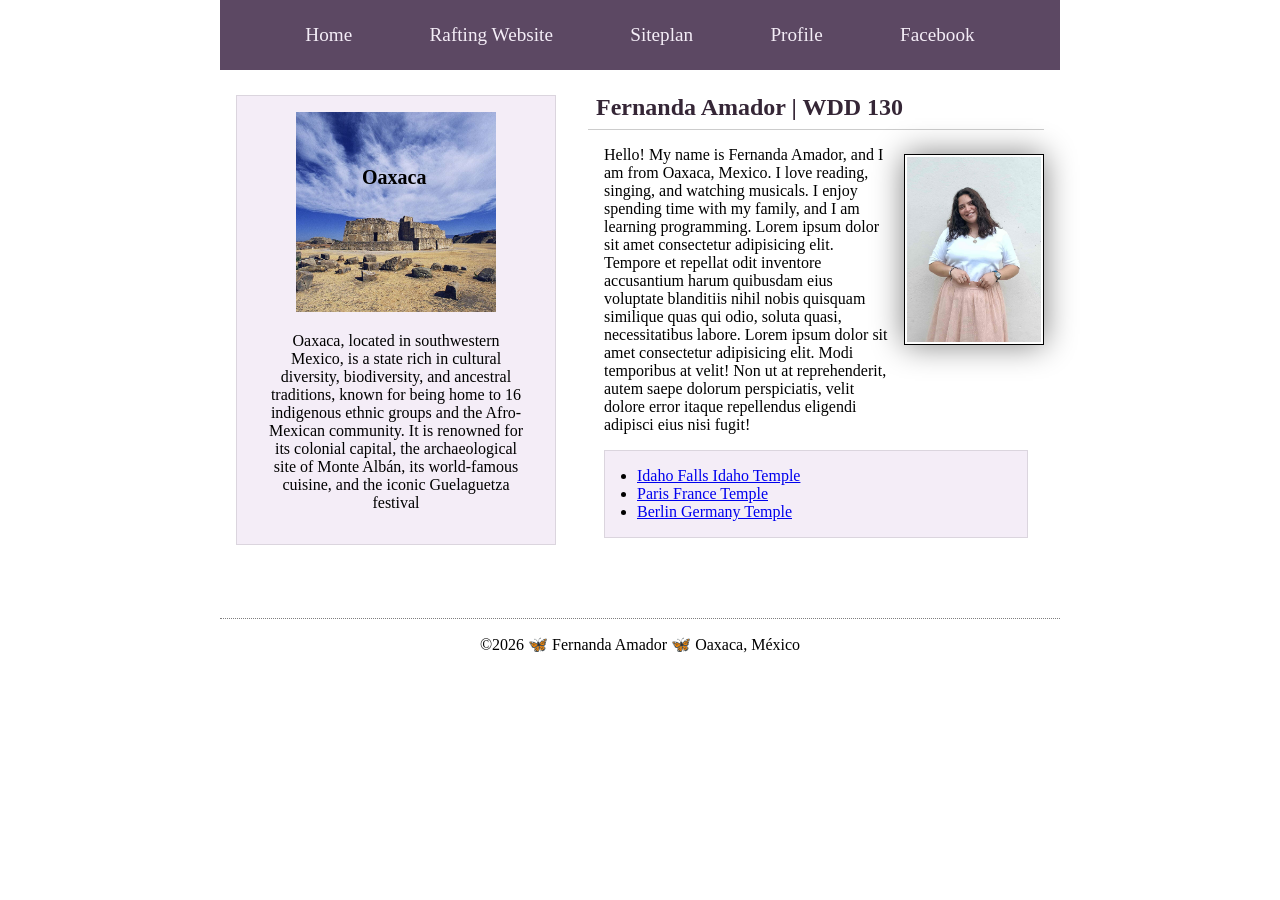
<file: index.html>
<!-- 19 March 2026 -->
<!DOCTYPE html>
<html lang="en-US">

<head>
    <meta charset="UTF-8">
    <meta name="viewport" content="width=device-width, initial-scale=1.0">
    <title>Fernanda Amador Solano | WDD 130</title>
    <meta name="description"
      content="Fernanda Amador Solano's WDD 130 course homepage showcasing HTML practice, web development projects, and learning progress.">
    <meta name="author" content="Fernanda Amador Solano">
    <link rel="stylesheet" href="styles/styles.css">
</head>

<body>
    <header>
        <nav>
            <a href="#">Home</a>
            <a href="wwr/">Rafting Website</a>
            <a href="wwr/site-plan-rafting.html">Siteplan</a>
            <a href="https://www.linkedin.com/in/fernanda-amador-solano-im/">Profile</a>
            <a href="https://www.facebook.com/fer.amador2508"> Facebook </a>
        </nav>
    </header>

    <div class="grid">
        <main>
            <h1>Fernanda Amador | WDD 130</h1>
            <img src="images/profile2.jpg" alt="Hello, my name is Fernanda Amador" width="200">
            <p>Hello! My name is Fernanda Amador, and I am from Oaxaca, Mexico. I love reading,
                singing,
                and watching musicals. I enjoy spending time with my family, and I am learning
                programming. Lorem ipsum dolor sit amet consectetur adipisicing elit. Tempore et
                repellat odit inventore accusantium harum quibusdam eius voluptate blanditiis nihil
                nobis quisquam similique quas qui odio, soluta quasi, necessitatibus labore. Lorem
                ipsum
                dolor sit amet consectetur adipisicing elit. Modi temporibus at velit! Non ut at
                reprehenderit, autem saepe dolorum perspiciatis, velit dolore error itaque
                repellendus
                eligendi adipisci eius nisi fugit!
            </p>
            <ul class="box indent">
                <li><a href="https://www.churchofjesuschrist.org/temples/details/idaho-falls-idaho-temple?lang=eng"
                      target="_blank">Idaho Falls Idaho Temple</a></li>
                <li><a href="https://www.churchofjesuschrist.org/temples/details/paris-france-temple"
                      target="_blank">Paris France Temple</a></li>
                <li><a href="https://www.churchofjesuschrist.org/temples/details/lima-peru-los-olivos-temple"
                      target="_blank">Berlin Germany Temple</a></li>
            </ul>
        </main>

        <aside class="box">
            <h2>Oaxaca</h2>
            <img src="./images/state.jpg" alt="Oaxaca de Juarez">
            <p>Oaxaca, located in southwestern Mexico, is a state rich in cultural diversity,
                biodiversity, and ancestral traditions, known for being home to 16 indigenous ethnic
                groups and the Afro-Mexican community. It is renowned for its colonial capital, the
                archaeological site of Monte Albán, its world-famous cuisine, and the iconic
                Guelaguetza
                festival</p>
        </aside>
    </div>
    <footer>
        <p>©️2026 🦋 Fernanda Amador 🦋 Oaxaca, México </p>
    </footer>

</body>

</html>
</file>
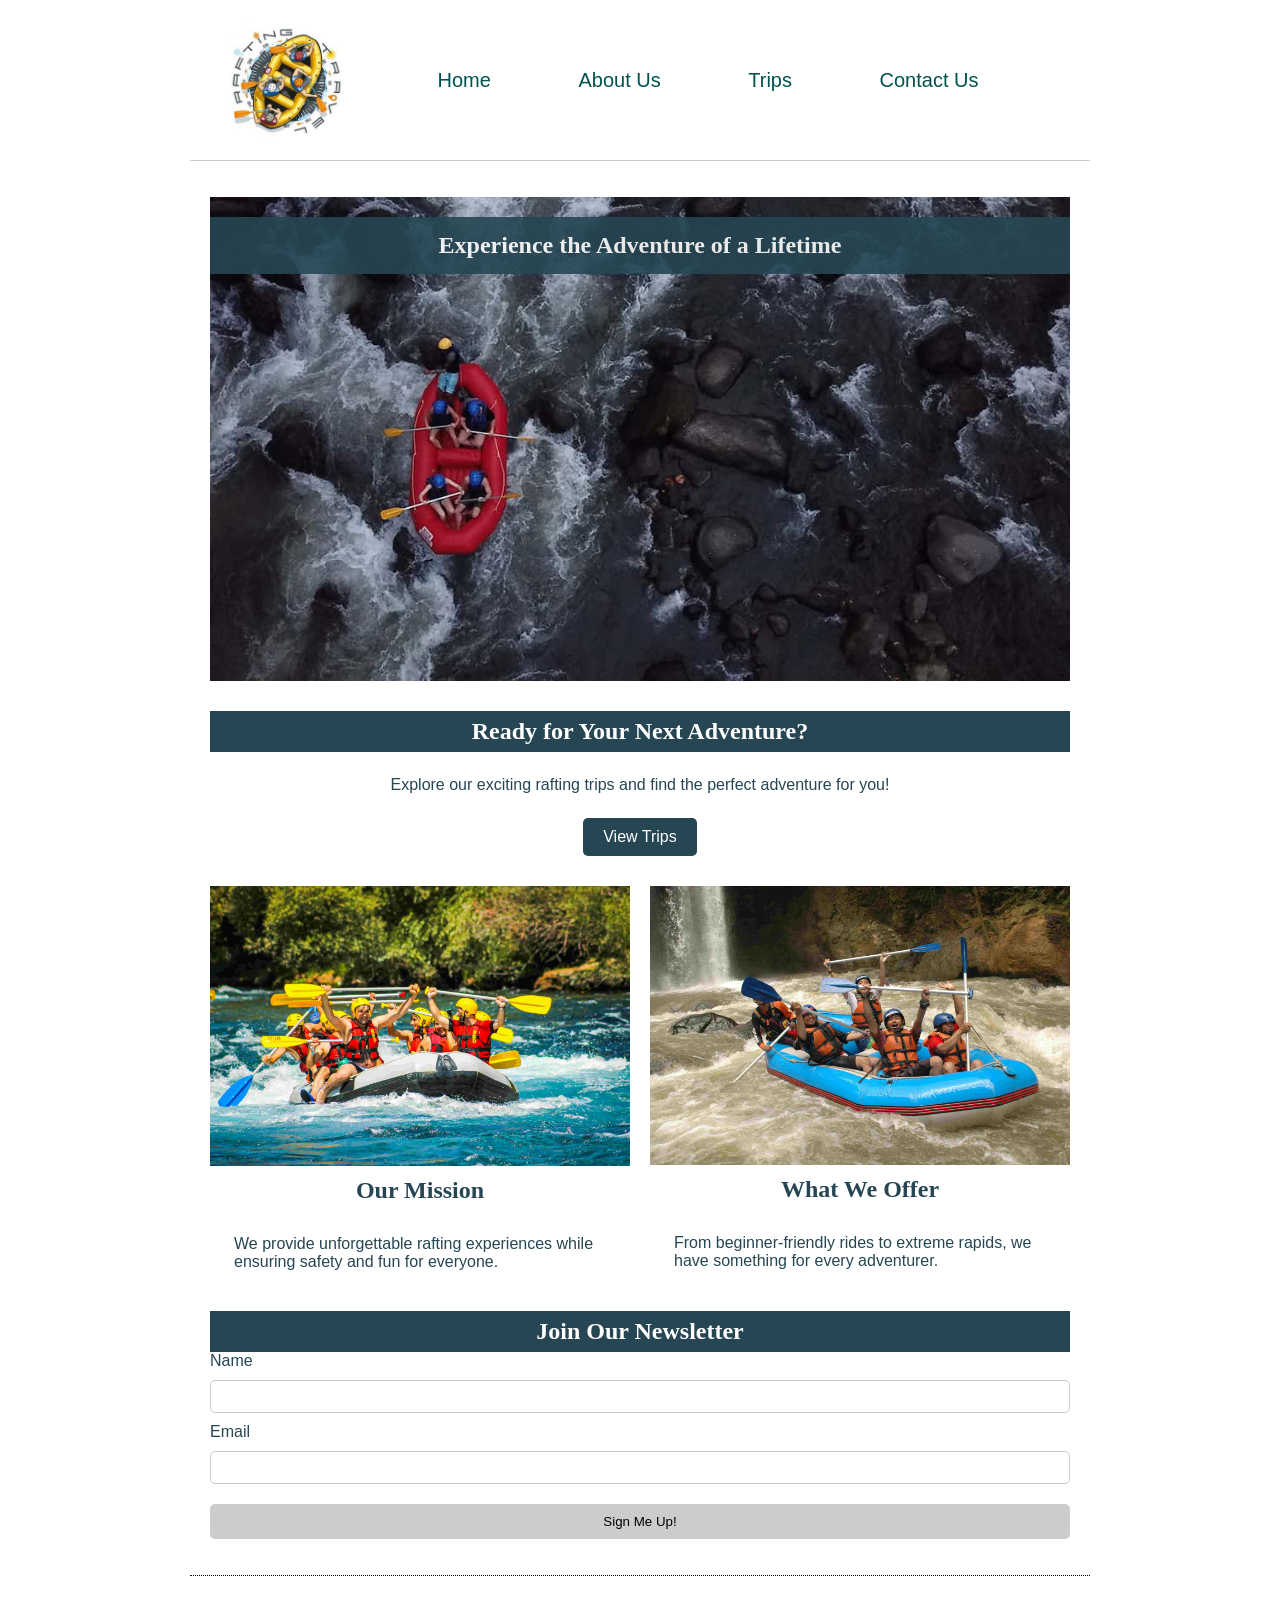
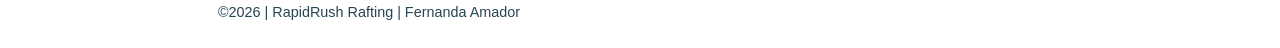
<file: wwr/index.html>
<!DOCTYPE html>
<html lang="en">
<head>
    <meta charset="UTF-8">
    <meta name="viewport" content="width=device-width, initial-scale=1.0">
    <meta name="description" content="Experience thrilling white water rafting adventures with RapidRush Rafting. Book your trip today!">
    <meta name="author" content="Fernanda Amador">
    <title>Home | RapidRush Rafting</title>
    <link rel="stylesheet" href="styles/rafting.css">
</head>

<body>

<header>
    <img src="images/logo.jpg" alt="Rafting Logo">
    <nav>
        <a href="index.html">Home</a>
        <a href="about.html">About Us</a>
        <a href="trips.html">Trips</a>
        <a href="contact.html">Contact Us</a>
    </nav>
</header>

<main>


    <section class="hero">
        <img src="images/hero.jpg" alt="Rafting Adventure">
        <h1>Experience the Adventure of a Lifetime</h1>
    </section>

    <section class="cta">
        <h2>Ready for Your Next Adventure?</h2>
        <p>Explore our exciting rafting trips and find the perfect adventure for you!</p>
        <a href="trips.html" class="btn">View Trips</a>
    </section>

    <section class="grid-content">
        <div>
            <img src="images/rafting1.jpg" alt="Rafting Experience">
            <h3>Our Mission</h3>
            <p>We provide unforgettable rafting experiences while ensuring safety and fun for everyone.</p>
        </div>

        <div>
            <img src="images/rafting2.jpg" alt="Rafting Team">
            <h3>What We Offer</h3>
            <p>From beginner-friendly rides to extreme rapids, we have something for every adventurer.</p>
        </div>
    </section>

    <section class="newsletter">
        <h2>Join Our Newsletter</h2>
        <form>
            <label for="name">Name</label>
            <input type="text" id="name" name="name">

            <label for="email">Email</label>
            <input type="email" id="email" name="email">

            <button type="submit">Sign Me Up!</button>
        </form>
    </section>

</main>

<footer>
    <p>©️2026 | RapidRush Rafting | Fernanda Amador</p>
</footer>

</body>
</html>
</file>
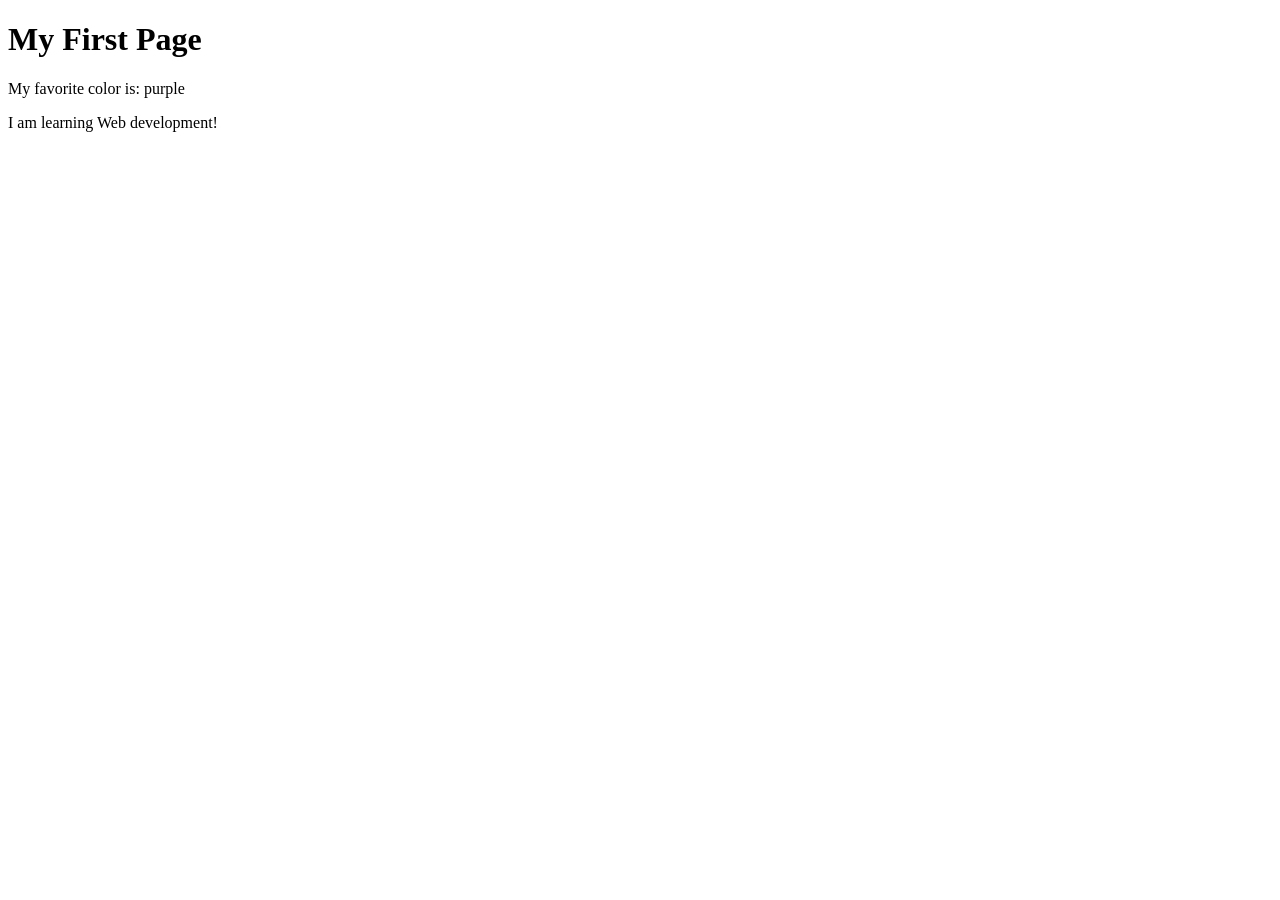
<file: week01/first-page.html>
<!DOCTYPE html>
<html lang="en">

<head>
    <meta charset="UTF-8">
    <meta name="viewport" content="width=device-width, initial-scale=1.0">
    <title>My First Page</title>
</head>

<body>
    <h1>My First Page</h1>
    <p>My favorite color is: purple</p>
    <p>I am learning Web development! </p>
</body>

</html>
</file>
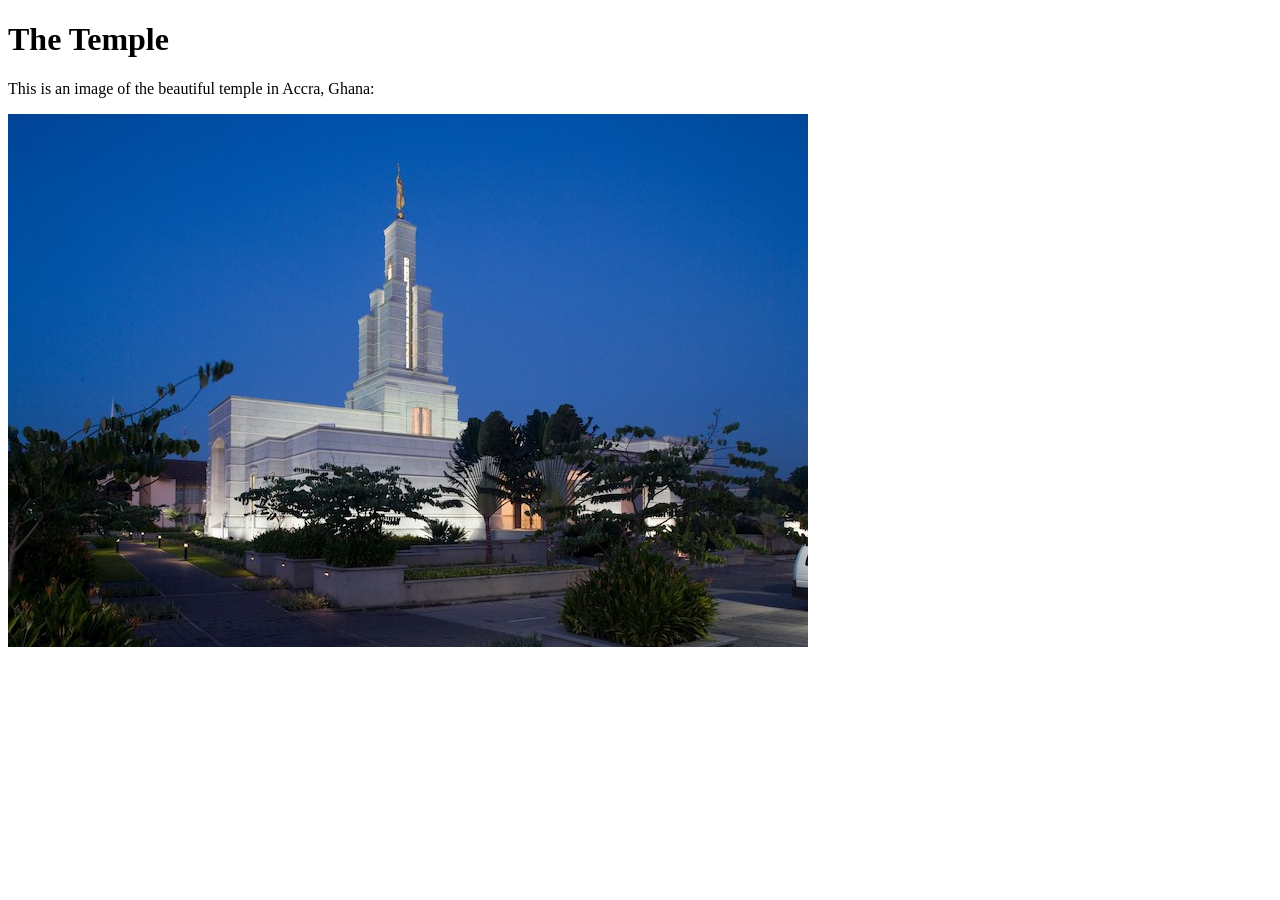
<file: week01/images-solution.html>
<!DOCTYPE html>
<html lang="en">
<head>
    <meta charset="UTF-8">
    <meta name="viewport" content="width=device-width, initial-scale=1.0">
    <title>Temple Image</title>
</head>
<body>
    <h1>The Temple</h1>
    <p>This is an image of the beautiful temple in Accra, Ghana:</p>
    <img src="images/temple-small.jpg" alt="The Accra Ghana Temple">
    
</body>
</html>
</file>
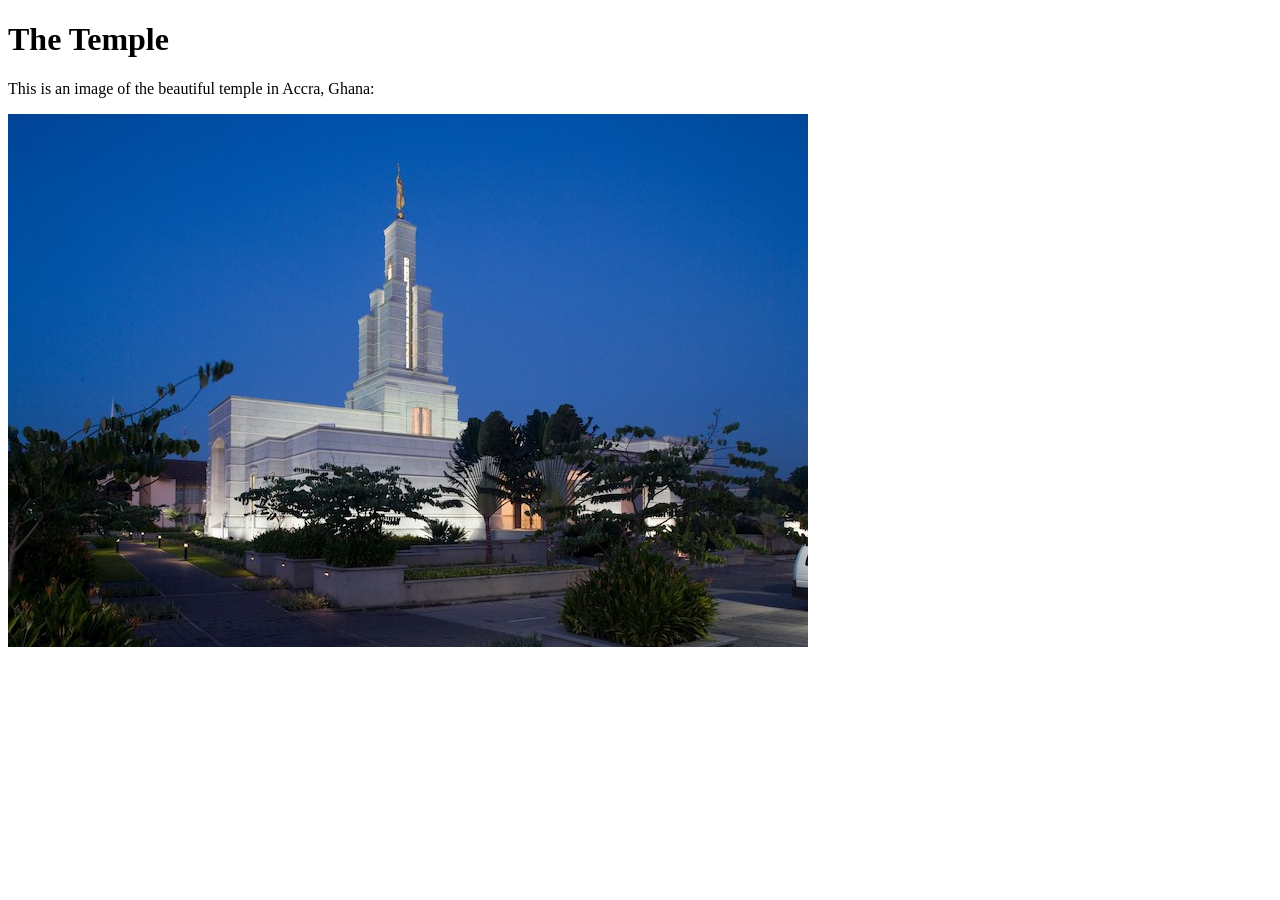
<file: week01/images.html>
<!DOCTYPE html>
<html lang="en">

<head>
    <meta charset="UTF-8">
    <meta name="viewport" content="width=device-width, initial-scale=1.0">
    <title>Temple Image</title>
</head>

<body>
    <h1>The Temple</h1>
    <p>This is an image of the beautiful temple in Accra, Ghana:</p>
    <img src="images/temple-small.jpg" alt="The Accra Ghana Temple">

</body>

</html>
</file>
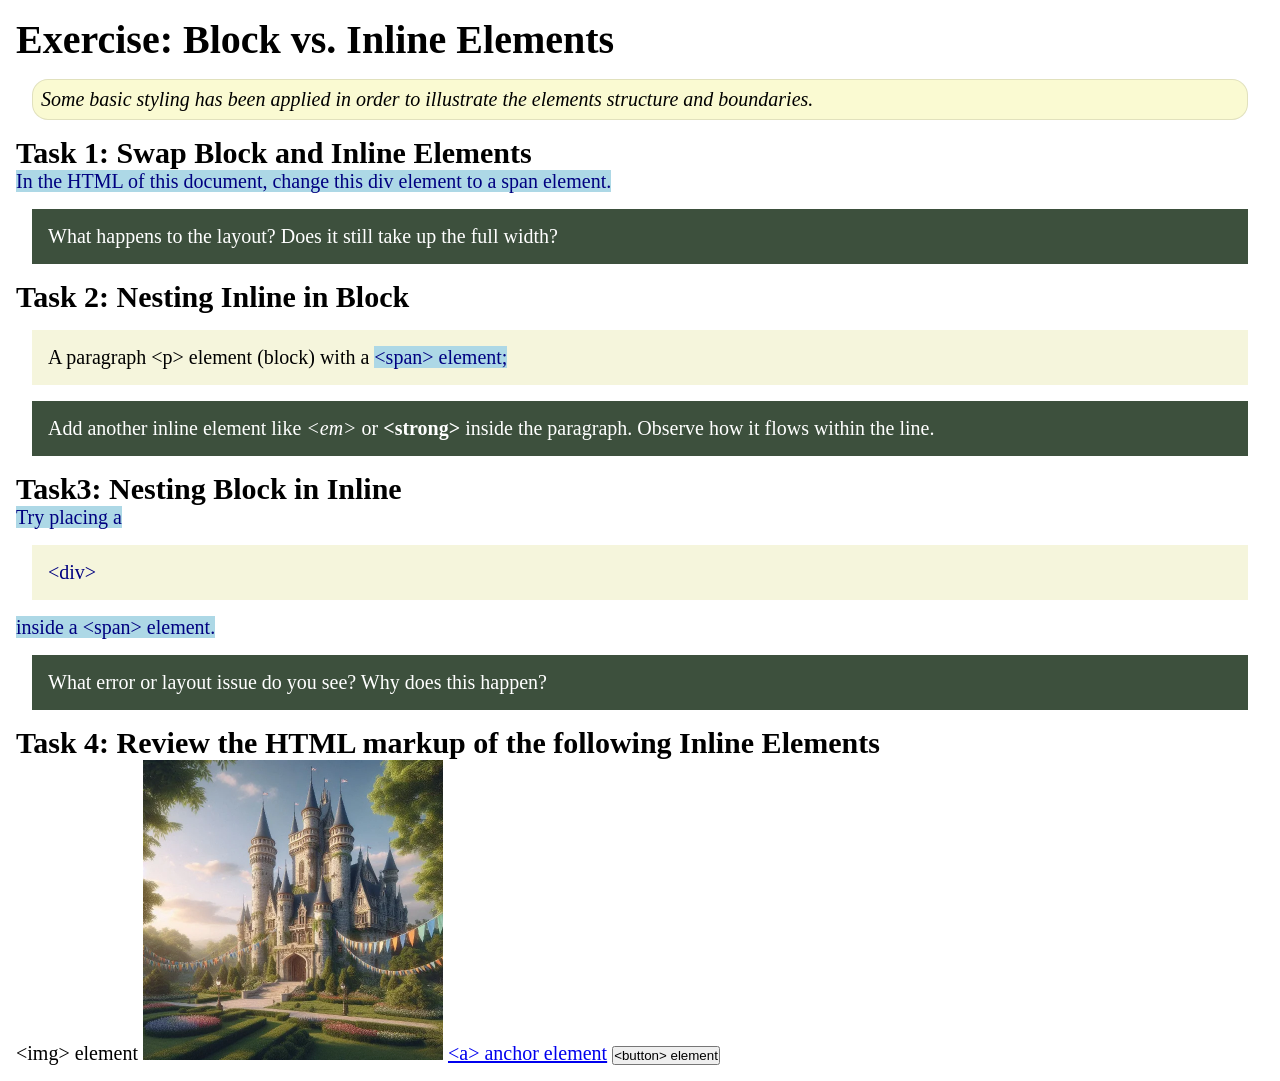
<file: week02/block-vs-inline.html>
<!DOCTYPE html>
<html lang="en">

<head>
    <meta charset="UTF-8">
    <meta name="viewport" content="width=device-width, initial-scale=1.0">
    <title>Exercise: Block vs. Inline Elements</title>
    <link rel="stylesheet" href="styles/block-vs-inline.css">
</head>

<body>
    <main>
        <h1>Exercise: Block vs. Inline Elements</h1>
        <p class="note">Some basic styling has been applied in order to illustrate the elements
            structure and
            boundaries.</p>

        <h2>Task 1: Swap Block and Inline Elements</h2>
        <span>In the HTML of this document, change this div element to a span element.</span>

        <p class="question">What happens to the layout? Does it still take up the full width?</p>

        <h2>Task 2: Nesting Inline in Block</h2>
        <p>A paragraph &lt;p&gt; element (block) with a <span>&lt;span&gt; element;</span></p>
        <p class="question">Add another inline element like <em>&lt;em&gt;</em> or
            <strong>&lt;strong&gt;</strong> inside the
            paragraph. Observe
            how it flows within the line.
        </p>

        <h2>Task3: Nesting Block in Inline</h2>
        <span>Try placing a <div>&lt;div&gt;</div> inside a &lt;span&gt; element.</span>
        <p class="question">What error or layout issue do you see? Why does this happen?</p>


        <h2>Task 4: Review the HTML markup of the following Inline Elements</h2>
        &lt;img&gt; element
        <img src="images/castle.webp" alt="placeholder image (images are inline)" width="300"
          height="300">
        <a href="https://churchofjesuschrist.org">&lt;a&gt; anchor element</a>
        <button type="button">&lt;button&gt; element</button>
    </main>
</body>

</html>
</file>
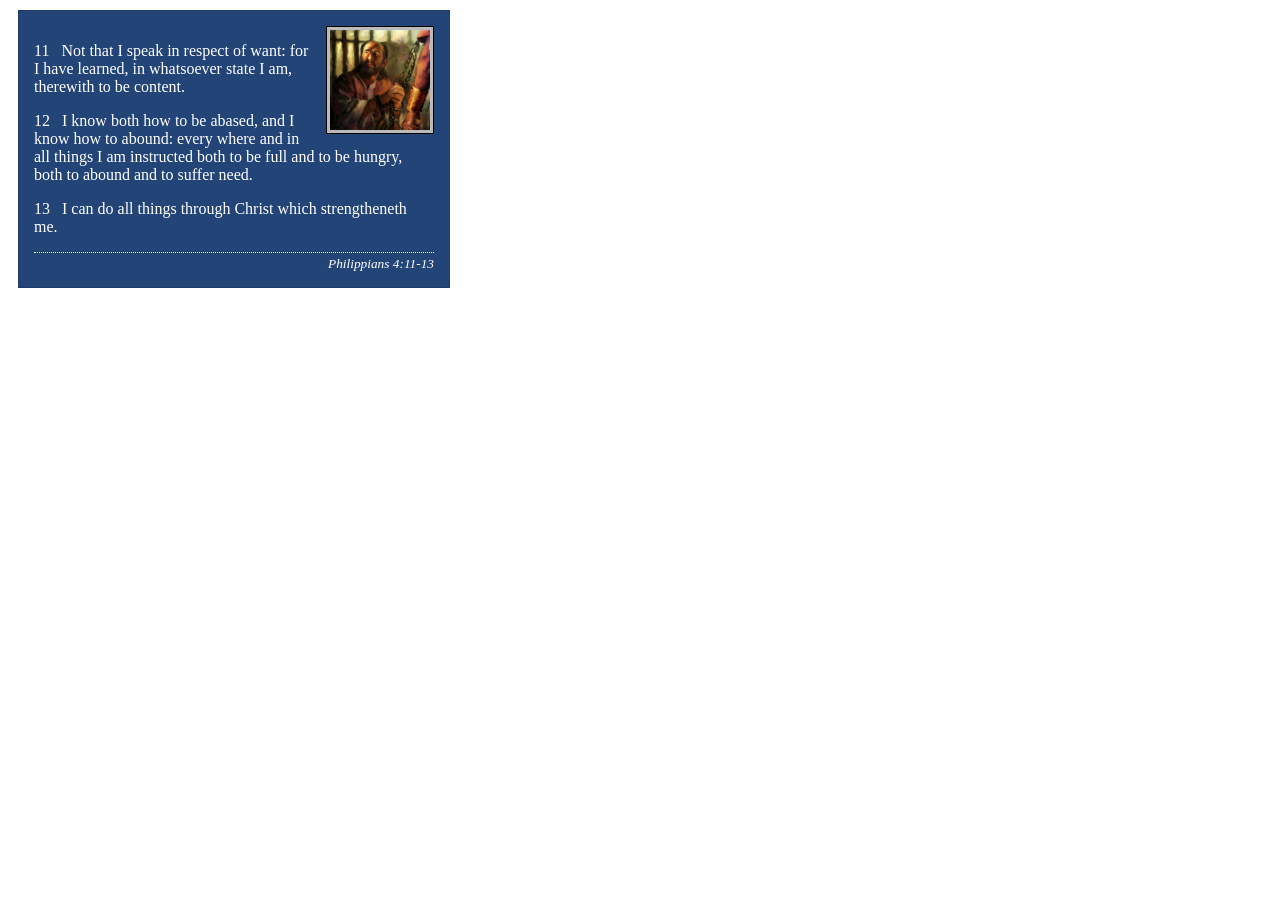
<file: week02/box-model-solution.html>
<!DOCTYPE html>
<html lang="en">
<head>
    <meta charset="UTF-8">
    <meta name="viewport" content="width=device-width, initial-scale=1.0">
    <title>Box Model Activity</title>
    <link rel="stylesheet" href="styles/box-model-solution.css">
</head>
<body>
    <main>
        <div class="callout">
            <img src="images/apostle-paul-imprisoned.webp" alt="Paul the Apostle - Imprisoned in Rome" width="200" height="200">
            <blockquote>
                <p>11 &nbsp; Not that I speak in respect of want: for I have learned, in whatsoever state I am, therewith to be content.</p>
                <p>12 &nbsp; I know both how to be abased, and I know how to abound: every where and in all things I am instructed both to be full and to be hungry, both to abound and to suffer need.</p>
                <p>13 &nbsp; I can do all things through Christ which strengtheneth me.</p>
            </blockquote>
            <cite>Philippians 4:11-13</cite>
        </div>
    </main>
</body>
</html>
</file>
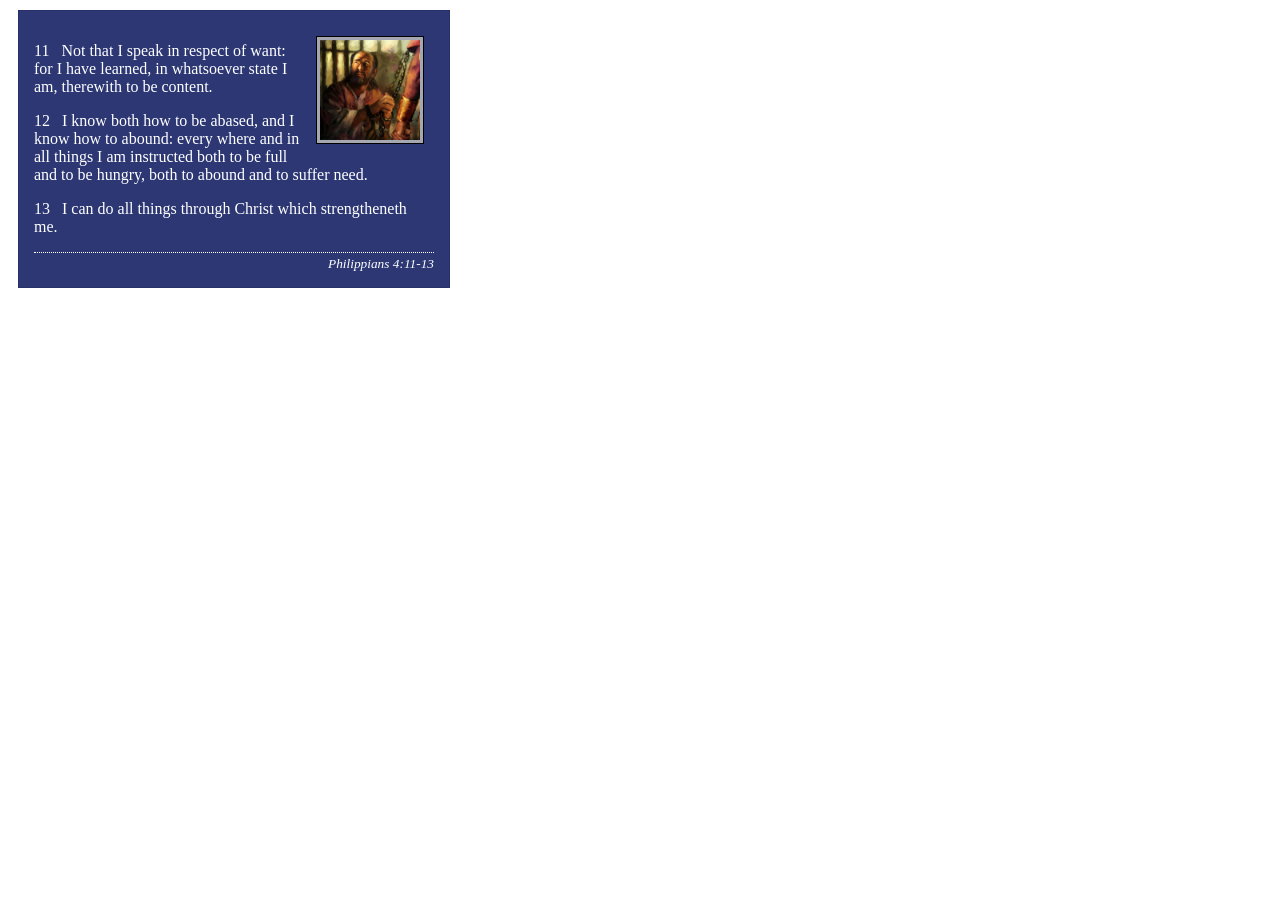
<file: week02/box-model.html>
<!DOCTYPE html>
<html lang="en">

<head>
    <link rel="stylesheet" href="styles/box-model.css">
    <meta charset="UTF-8">
    <meta name="viewport" content="width=device-width, initial-scale=1.0">
    <title>Box Model Activity</title>
</head>

<body>
    <main>
        <div class="callout">
            <img src="images/apostle-paul-imprisoned.webp"
              alt="Paul the Apostle - Imprisoned in Rome" width="200" height="200">
            <blockquote>
                <p>11 &nbsp; Not that I speak in respect of want: for I have learned, in whatsoever
                    state I am, therewith to be content.</p>
                <p>12 &nbsp; I know both how to be abased, and I know how to abound: every where and
                    in all things I am instructed both to be full and to be hungry, both to abound
                    and to suffer need.</p>
                <p>13 &nbsp; I can do all things through Christ which strengtheneth me.</p>
            </blockquote>
            <cite>Philippians 4:11-13</cite>
        </div>
    </main>
</body>

</html>
</file>
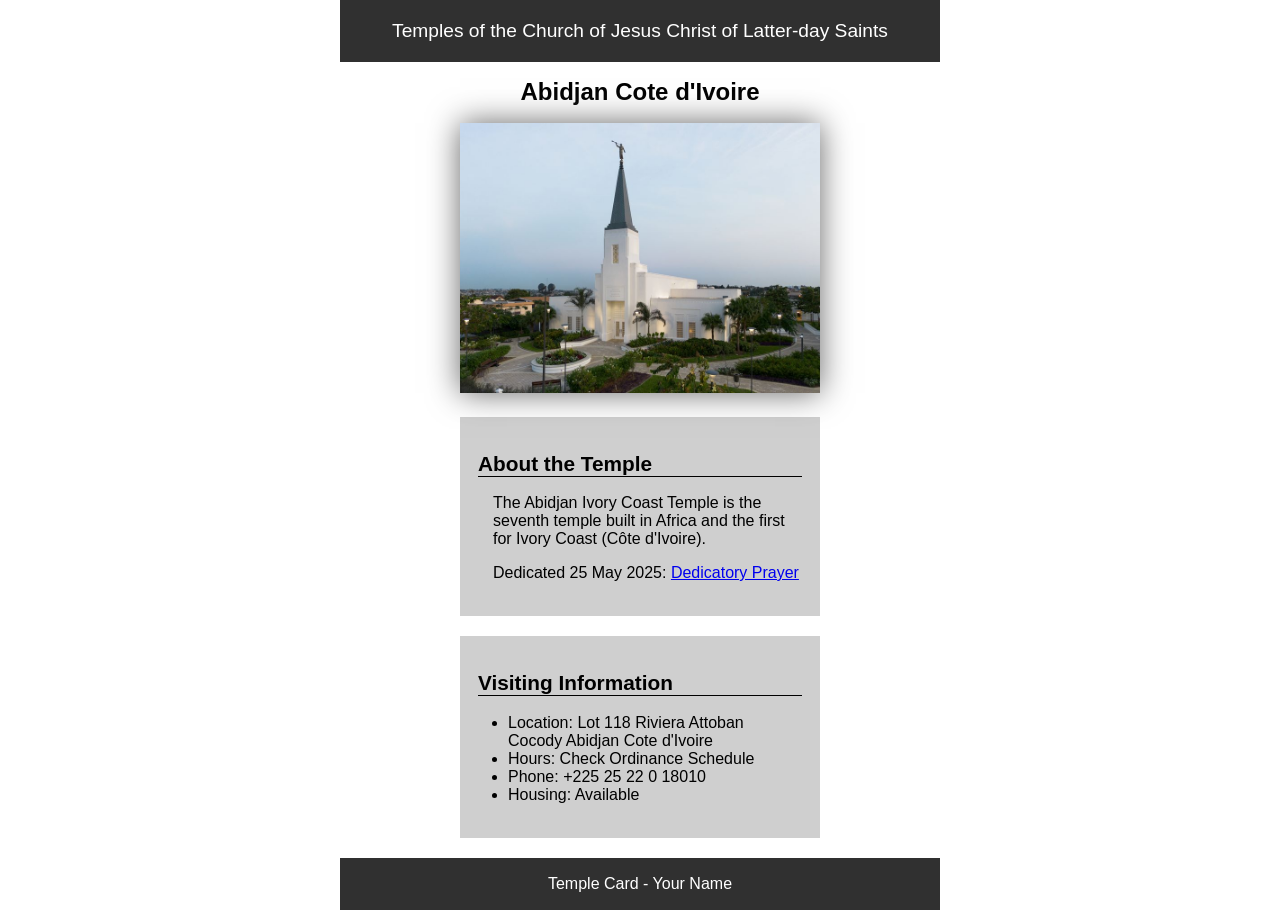
<file: week02/temple.html>
<!DOCTYPE html>
<html lang="en">

<head>
    <meta charset="UTF-8">
    <meta name="viewport" content="width=device-width, initial-scale=1.0">
    <title>Temple Card - Abidjan Cote d'Ivoire</title>
    <link rel="stylesheet" href="styles/temple.css">
</head>

<body>
    <header>
        <p>Temples of the Church of Jesus Christ of Latter-day Saints</p>
    </header>
    <main>
        <h1>Abidjan Cote d'Ivoire</h1>
        <picture>
            <img src="images/abidjan-ivory-coast.jpeg" alt="Abidjan Cote d'Ivoire Temple">
        </picture>
        <section>
            <h2>About the Temple</h2>
            <p>The Abidjan Ivory Coast Temple is the seventh temple built in Africa and the first
                for Ivory Coast (Côte
                d'Ivoire).</p>
            <p>Dedicated 25 May 2025: <a
                  href="https://www.churchofjesuschrist.org/temples/dedicatory-prayer/abidjan-ivory-coast-temple/2025-05-25?lang=eng"
                  target="_blank" rel="noopener noreferrer">Dedicatory Prayer</a></p>
        </section>
        <section>
            <h2>Visiting Information</h2>
            <ul>
                <li>Location: Lot 118 Riviera Attoban Cocody Abidjan Cote d'Ivoire</li>
                <li>Hours: Check Ordinance Schedule</li>
                <li>Phone: +225 25 22 0 18010</li>
                <li>Housing: Available</li>
            </ul>
        </section>
    </main>
    <footer>
        <p>Temple Card - Your Name</p>
    </footer>
</body>

</html>
</file>
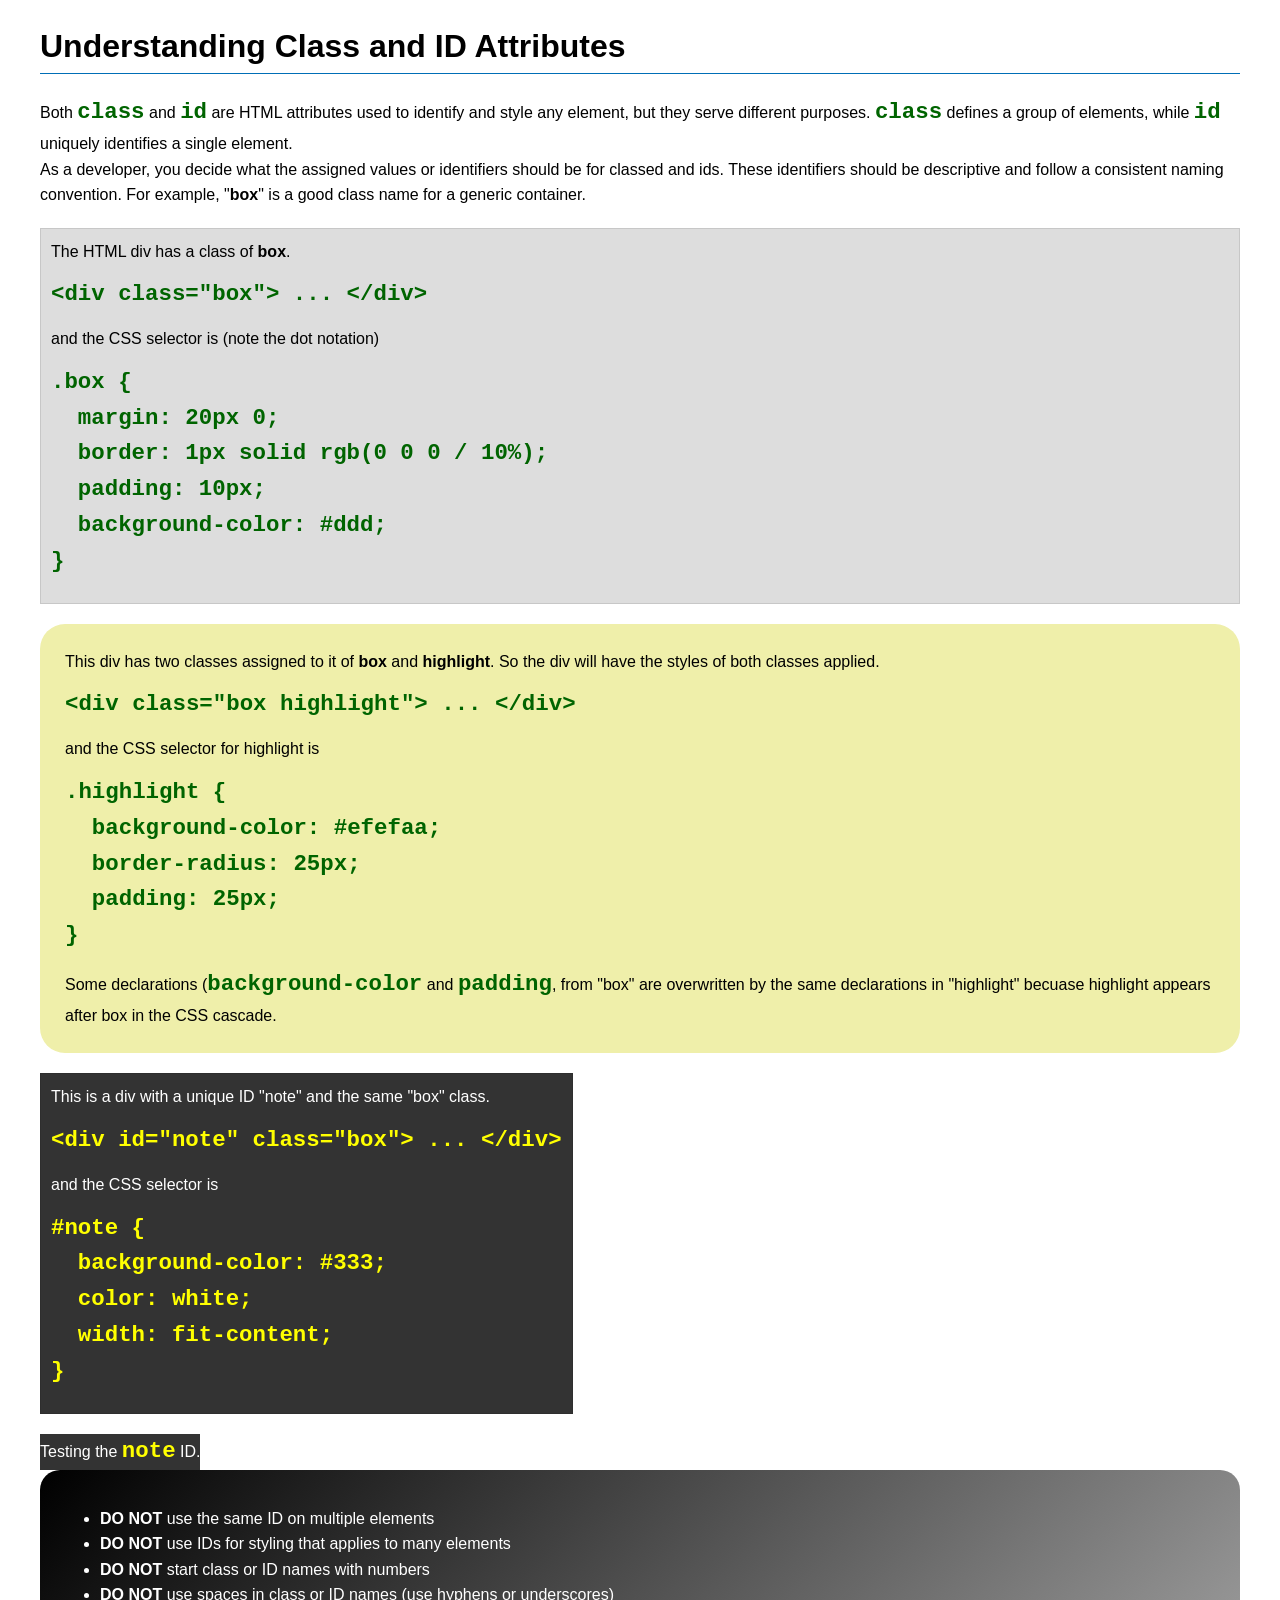
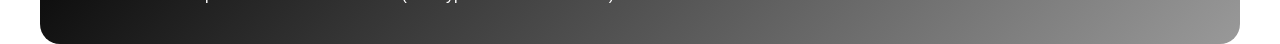
<file: week03/class-and-id.html>
<!DOCTYPE html>
<html lang="en">

<head>
    <meta charset="UTF-8">
    <meta name="viewport" content="width=device-width, initial-scale=1.0">
    <title>Class vs ID Attributes</title>
    <link rel="stylesheet" href="styles/class-and-id.css">
</head>

<body>
    <h1>Understanding Class and ID Attributes</h1>
    <p>Both <code>class</code> and <code>id</code> are HTML attributes used to identify and style
        any element, but they
        serve different purposes. <code>class</code> defines a group of elements, while
        <code>id</code> uniquely
        identifies a single element.
    </p>
    <p>As a developer, you decide what the assigned values or identifiers should be for classed and
        ids. These
        identifiers should be
        descriptive and follow a consistent naming convention. For example, "<strong>box</strong>"
        is a good class name
        for a generic container.</p>
    <div class="box">
        <p>The HTML div has a class of <strong>box</strong>.</p>
        <pre><code class="html">&lt;div class="box"&gt; ... &lt;/div&gt;</code></pre>
        and the CSS selector is (note the dot notation)
        <pre><code class="css">.box {
  margin: 20px 0;
  border: 1px solid rgb(0 0 0 / 10%);
  padding: 10px;
  background-color: #ddd; 
}</code></pre>
    </div>

    <div class="highlight">
        <p>This div has two classes assigned to it of <strong>box</strong> and
            <strong>highlight</strong>. So the div
            will have the styles of both classes applied.
        </p>
        <pre><code class="html">&lt;div class="box highlight"&gt; ... &lt;/div&gt;</code></pre>
        and the CSS selector for highlight is
        <pre><code class="css">.highlight {
  background-color: #efefaa;
  border-radius: 25px;
  padding: 25px;
}</code></pre>
        <p>Some declarations (<code>background-color</code> and <code>padding</code>, from "box" are
            overwritten by the same declarations in "highlight" becuase highlight appears after box
            in the CSS cascade.</p>
    </div>

    <div id="note" class="box">
        <p>This is a div with a unique ID "note" and the same "box" class.</p>
        <pre><code class="html">&lt;div id="note" class="box"&gt; ... &lt;/div&gt;</code></pre>
        and the CSS selector is
        <pre><code class="css">#note {
  background-color: #333;
  color: white;
  width: fit-content;
}</code></pre>
    </div>

    <div id="note">
        <p>Testing the <code>note</code> ID.</p>
    </div>

    <section id="best-practice">
        <ul>
            <li><strong>DO NOT</strong> use the same ID on multiple elements</li>
            <li><strong>DO NOT</strong> use IDs for styling that applies to many elements</li>
            <li><strong>DO NOT</strong> start class or ID names with numbers</li>
            <li><strong>DO NOT</strong> use spaces in class or ID names (use hyphens or underscores)
            </li>
        </ul>
    </section>


</body>

</html>
</file>
<file: styles/styles.css>
:root {
    ---heading-background-color: #5C4863;
    ---font-color: #352636;
    ---background-nav-color: #D8C3DE
}

* {
    margin: 0;
    padding: 0;
    box-sizing: border-box;
}

body {
    font-size: 16px;
    font-family: 'Times New Roman', Times, serif;
}

header,
.grid,
footer {
    max-width: 840px;
    margin: 0 auto;
}

nav {
    background-color: var(---heading-background-color);
    padding: 1rem;
    display: flex;
    justify-content: space-evenly;
    align-items: center;
}

nav a {
    display: block;
    padding: 0.5rem;
    text-decoration: none;
    font-size: 1.2rem;
    font-weight: 500;
    color: #F4EDF7;
}

h1 {
    color: var(---font-color);
    padding: 0.5rem;
    border-bottom: 1px solid rgba(0, 0, 0, .2);
    font-size: 1.5rem;
}

.grid {
    display: grid;
    align-items: center;
}

main {
    grid-column: 2/3;
    margin: 1rem;
}

main img {
    width: 140px;
    height: auto;
    border: 1px solid black;
    padding: 2px;
    box-shadow: 0 0 30px gray;
    float: right;
    margin: 1.5rem 0 4rem 1rem;
}

p {
    padding: 0;
    margin: 1rem;
}

aside {
    width: 20rem;
    margin: auto;
    border: 1px solid rgb(0 0 0 / 0.2);
    padding: 5%;
    background-color: var(---background-nav-color);
    color: black;
    text-align: center;
    position: relative;
    grid-column: 1/2;
    grid-row: 1/2;
}

aside h2 {
    position: absolute;
    top: 70px;
    left: 125px;
    color: #000;
    font-size: 1.25rem;

}

aside img {
    width: 200px;
    height: auto;
}

footer {
    margin-top: 3rem;
    border-top: 1px dotted rgb(0 0 0 / 0.5);
    text-align: center;
}

/* Class Selector */
.box {
    margin: 1rem;
    border: 1px solid rgba(0, 0, 0, .1);
    padding: 1rem;
    background-color: #F4EDF7;
    color: #000;
}

.indent {
    padding-left: 2rem;
}
</file>
<file: wwr/styles/rafting.css>
:root {
    --accent1-color: #264653;
    --body-font: Arial, Helvetica, sans-serif;
    --heading-font: "Times New Roman", Georgia, serif;
}

* {
    margin: 0;
    padding: 0;
    box-sizing: border-box;
}

header {
    display: grid;
    margin: 1rem auto;
    grid-template-columns: auto 1fr;
    align-items: center;
    border-bottom: 1px solid #ccc;
    max-width: 1000px;
}

header img {
    width: 120px;
    height: auto;
    margin-left: 1rem;
}

header a {
    text-decoration: none;
    color: #00524F;
    font-size: 1.25rem;
    font-family: Acme, Arial, sans-serif;
}

body {
    font-family: var(--body-font);
    color: var(--accent1-color);
}

header,
main,
footer {
    max-width: 900px;
    margin: 0 auto;
    padding: 20px;
}

h1,
h2, h3 {
    font-family: var(--heading-font);
    color: var(--accent1-color);
}

nav,
p,
article {
    margin: 16px;
    padding: 8px;
}

nav {
    display: flex;
    justify-content: space-evenly;
    gap: 20px;
}

.socialmedia a {
    display: flex;
    gap: 10px;
    text-decoration: none;
}

.hero {
    position: relative;
}

.hero img {
    display: block;
    width: 100%;
    height: auto;
}

.hero h1 {
    position: absolute;
    top: 20px;
    width: 100%;
    padding: 15px;
    text-align: center;
    opacity: 0.9;
    background-color: var(--accent1-color);
    color: #fff;
}

.hero article {
    max-width: 400px;
    position: absolute;
    bottom: 1px;
    left: 50%;
    text-align: left;
    padding: 2px;
    opacity: 0.9;
    background-color: var(--accent1-color);
    font-size: 13px;
    color: #fff;
}

.hero article img {
    float: right;
    width: 100px;
    box-shadow: 0 0 30px #666;
    border: 1px solid black;
    margin: 2px 10px;
}

.cta {
    text-align: center;
    margin: 30px 0;
}

.btn {
    display: inline-block;
    padding: 10px 20px;
    background-color: #264653;
    color: white;
    text-decoration: none;
    border-radius: 5px;
}

.grid-content {
    display: grid;
    grid-template-columns: 1fr 1fr;
    gap: 20px;
}

.grid-content img {
    width: 100%;
}

.newsletter form {
    display: flex;
    flex-direction: column;
    gap: 10px;
}

section {
    max-width: 900px;
    margin: 1rem auto;
}

.box {
    margin: 0 0;
}

h2 {
    font-size: 1.5rem;
    background-color: var(--accent1-color);
    padding: 7px;
    text-align: center;
    color: #fff;
    margin: 0 0;
}

h3 {
    font-size: 1.5rem;
    padding: 7px;
    text-align: center;
    color: var(--accent1-color);
    margin: 0 0;
}

.history-content {
    display: grid;
    grid-template-columns: 1fr 200px 1fr;
    align-items: center;
    gap: 20px;
}

.history-content p {
    margin: 5px 0;
}

.history-content img {
    width: 100%;
}

.gallery {
    display: flex;
    justify-content: space-between;
    margin: 1rem 0 0 0;
}

.gallery img {
    width: 120px;
}

.gallery figure {
    text-align: center;
}

.company-info {
    text-align: center;
    margin-bottom: 30px;
}

.company-info h1 {
    margin-bottom: 10px;
    color: var(--accent1-color);
}

.company-info p {
    margin: 2px 0;
    padding: 2px;
}

.trip-grid {
    display: grid;
    grid-template-columns: repeat(3, 1fr);
    gap: 20px;
}

.trip-card img {
    width: 100%;
}

.trip-card {
    text-align: center;
}

.trip-table {
    margin-top: 40px;
}

table {
    width: 100%;
    border-collapse: collapse;
}

th, td {
    border: 1px solid #ccc;
    padding: 10px;
    text-align: center;
}

th {
    background-color: #264653;
    color: white;
}

.equipment {
    margin: 40px 0;
    text-align: center;
}

.equipment-grid {
    display: grid;
    grid-template-columns: repeat(5, 1fr);
    gap: 20px;
    margin-top: 30px;
    align-items: start;
}

.equipment-grid img {
    width: 120px;
    height: 120px;
    object-fit: cover;
    border-radius: 10px;
}

.equipment-grid div {
    display: flex;
    flex-direction: column;
    align-items: center;
    justify-content: flex-start;
}

.equipment-grid p {
    margin-top: 10px;
    text-align: center;
    min-height: 40px;
}

.second-section {
    display: grid;
    grid-template-columns: 1fr 1fr;
    gap: 20px;
}

.map iframe {
    width: 100%;
    height: 450px;
    margin: 10px 0;
}

.form-user form {
    display: flex;
    flex-direction: column;
    gap: 10px;
    margin-bottom: 10px;
}

.form-user p {
    margin: 0 0;
}

input,
textarea {
    padding: 8px;
    border: 1px solid #ccc;
    border-radius: 5px;
}

.radio-group {
    display: flex;
    align-items: center;
    gap: 8px;
}

.checkbox-group {
    display: flex;
    align-items: center;
    gap: 8px;
}

input[type="radio"] {
    margin-right: 5px;
}

.form-user label {
    font-size: 0.9rem;
}

button {
    margin-top: 10px;
    padding: 10px;
    background-color: #ccc;
    border: none;
    border-radius: 5px;
    cursor: pointer;
}

.employees {
    display: grid;
    grid-template-columns: repeat(3, 1fr);
    text-align: center;
    border: 1px solid #ccc;
    padding: 20px;
}

.columns {
    grid-column: span 3;
    margin: .25rem;
}

.employees img {
    width: 120px;
    margin: 10px 0;
}

figcaption {
    font-size: 0.9rem;
    margin-top: 5px;
    color: #264653;
}

footer {
    display: flex;
    justify-content: space-between;
    align-items: center;
    border-top: 1px dotted black;
}

footer p {
    font-size: 0.9rem;
    margin: 0;
}

footer img {
    width: 30px;
}
</file>
<file: week02/styles/block-vs-inline.css>
* {
    margin: 0;
    padding: 0;
}

body {
    font-size: 20px;
    margin: 1rem;
}

p,
div {
    background-color: beige;
    margin: 1rem;
    padding: 1rem;
}

span {
    color: navy;
    background-color: lightblue;
}

code {
    margin: 0;
    padding: 0;
    color: green;
    font-size: 1.2rem;
}

.note {
    font-style: italic;
    background-color: lightgoldenrodyellow;
    border-radius: 1rem;
    border: 1px solid rgb(0 0 0 / 10%);
    margin: 1rem;
    padding: .5rem;
}

.question {
    background-color: #3d503d;
    color: #fff;
}
</file>
<file: week02/styles/box-model-solution.css>
.callout {
    max-width: 400px;
    margin: 10px;
    border: 1px solid rgba(0, 0, 0, .1);
    padding: 15px;
    background-color: #247;
    color: #fff;
}

.callout img {
    float: right;
    margin: 0 0 10px 15px;
    border: 1px solid #000;
    padding: 3px;
    background-color: #bbb;
    width: 100px;
    height: auto;

}

blockquote {
    margin: 0;
}

cite {
    display: block;
    border-top: 1px dotted #fff;
    padding-top: 3px;
    text-align: right;
    font-size: smaller;
}
</file>
<file: week02/styles/box-model.css>
.callout {
    max-width: 400px;
    margin: 10px;
    border: 1px solid rgba(0, 0, 0, .1);
    padding: 15px;
    background-color: #2C3773;
    color: #fff;
}

.callout img {
    float: right;
    margin: 10px;
    border: 1px solid #000;
    padding: 3px;
    background-color: #A5A8B0;
    width: 100px;
    height: auto;

}

blockquote {
    margin: 0;
}

cite {
    display: block;
    border-top: 1px dotted #fff;
    padding-top: 3px;
    text-align: right;
    font-size: smaller;
}
</file>
<file: week02/styles/temple.css>
body {
    width: 600px;
    margin: auto;
    font-family: lato, sans-serif;
}

main {
    width: 60%;
    margin: auto;
}

header,
footer {
    background-color: #303030;
    text-align: center;
    color: #fff;
    padding: 1px;
    font-size: larger;
}

footer {
    font-size: 1rem;
}

h1 {
    text-align: center;
    font-size: 1.5rem;
}

img {
    width: 100%;
    margin: auto;
    box-shadow: 0 0 30px #666;
}

section {
    width: 90%;
    background-color: #CFCFCF;
    padding: 5%;
    margin: 20px auto;
}

h2 {
    font-size: 1.3rem;
    border-bottom: 1px solid black;
}

section p {
    margin-left: 15px;
}

section ul {
    margin-left: -10px;
}
</file>
<file: week03/styles/class-and-id.css>
body {
    font-family: Arial, sans-serif;
    line-height: 1.6;
    margin: 0;
    padding: 0 40px;
}

h1 {
    border-bottom: 1px solid rgb(0 110 182);
    padding-bottom: 0;
}



p {
    margin: 0;
}

code {
    color: darkgreen;
    font-weight: 700;
    font-size: 1.4rem;
}

/* Class examples - can be reused */

.box {
    margin: 20px 0;
    border: 1px solid rgb(0 0 0 / 10%);
    padding: 10px;
    background-color: #ddd; /* this is shorthand for #dddddd */
}

.highlight {
    background-color: #efefaa;
    border-radius: 25px;
    padding: 25px;
}

/* ID examples - should be unique */

#note {
    background-color: #333;
    color: white;
    width: fit-content;
}

#note code {
    color: yellow;
}

#best-practice {
    background: linear-gradient(135deg, #000 0%, #999 100%);
    color: white;
    border-radius: 20px;
    padding: 20px
}
</file>
